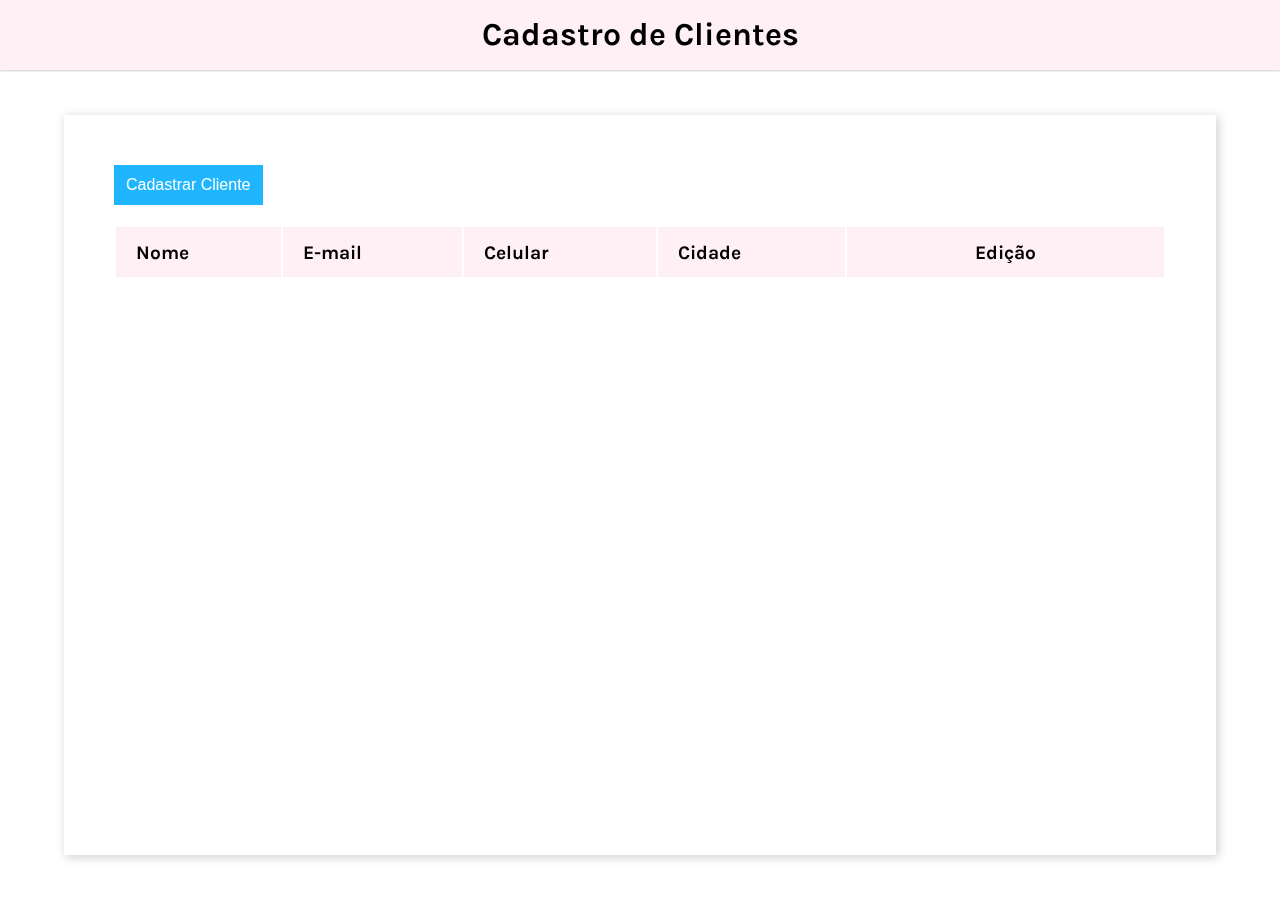
<file: CRUD projeto2/index.html>
<!DOCTYPE html>
<html lang="pt-BR">

<head>
    <meta charset="UTF-8">
    <meta http-equiv="X-UA-Compatible" content="IE=edge">
    <meta name="viewport" content="width=device-width, initial-scale=1.0">
    <link rel="preconnect" href="https://fonts.gstatic.com">
    <link href="https://fonts.googleapis.com/css2?family=Karla:ital,wght@0,400;0,700;1,200;1,800&display=swap"
        rel="stylesheet">
    <link rel="stylesheet" href="css/main.css">
    <link rel="stylesheet" href="css/button.css">
    <link rel="stylesheet" href="css/records.css">
    <link rel="stylesheet" href="css/modal.css">
    <script src="main.js" defer></script>
    <title>Projeto CRUD</title>
</head>

<body>
    <header>
        <h1 class="header-title">Cadastro de Clientes</h1>
    </header>
    <main>
        <button type="button" class="button blue mobile" id="cadastrarCliente">Cadastrar Cliente</button>
        <table id="tableClient" class="records">
            <thead>
                <tr>
                    <th>Nome</th>
                    <th>E-mail</th>
                    <th>Celular</th>
                    <th>Cidade</th>
                    <th>Edição</th>
                </tr>
            </thead>
            <tbody>

            </tbody>
        </table>
        <div class="modal" id="modal">
            <div class="modal-content">
                <header class="modal-header">
                    <h2>Novo Cliente</h2>
                    <span class="modal-close" id="modalClose">&#10006;</span>
                </header>
                <form id="form" class="modal-form">
                    <input type="text" id="nome" data-index="new" class="modal-field" placeholder="Nome do Cliente"
                        required>
                    <input type="email" id="email" class="modal-field" placeholder="e-mail do Cliente" required>
                    <input type="text" id="celular" class="modal-field" placeholder="Celular do Cliente" required>
                    <input type="text" id="cidade" class="modal-field" placeholder="Cidade do Cliente" required>
                </form>
                <footer class="modal-footer">
                    <button id="salvar" class="button green">Salvar</button>
                    <button id="cancelar" class="button blue">Cancelar</button>
                </footer>
            </div>
        </div>
    </main>

</body>

</html>
</file>
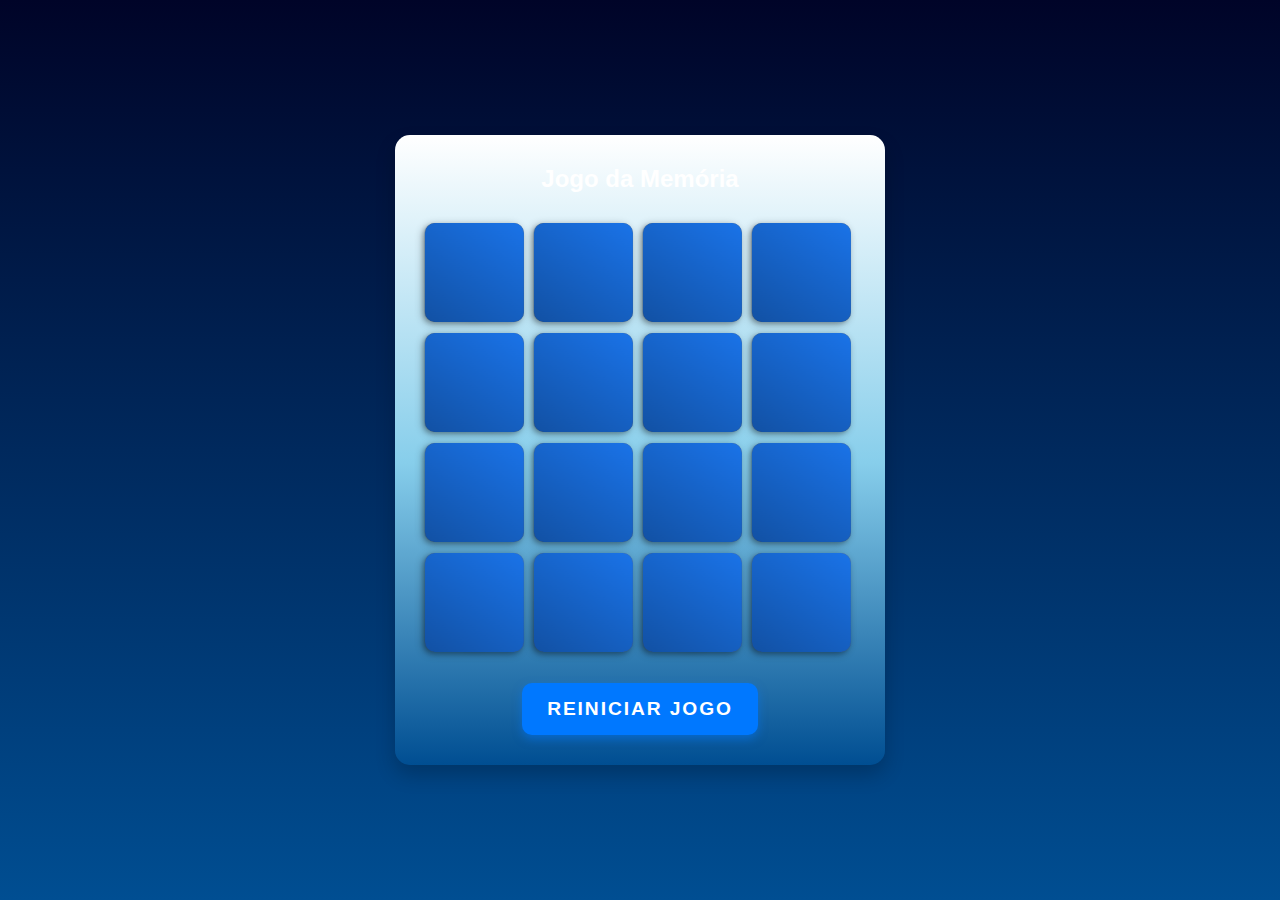
<file: Jogo da Memória/index.html>
<!DOCTYPE html>
<html lang="pt-br">
<head>
    <meta charset="UTF-8">
    <meta name="viewport" content="width=device-width, initial-scale=1.0">
    <title>Jogo da Memória</title>
    <link rel="stylesheet" href="./src/styles/style.css">
</head>
<body>
    <!-- Adicionado ID ao contêiner principal -->
    <div id="container" class="container">
        <h2>Jogo da Memória</h2>
        <div class="game"></div>
        <button class="reset" onclick="window.location.reload()">Reiniciar Jogo</button>
    </div>

    <!-- Modal de vitória -->
    <div id="mensagemVitoria" class="oculto vitoria">
        <h2>Você Venceu o Jogo!</h2>
        <button class="reset" onclick="window.location.reload()">Clique Aqui para Reiniciar o Jogo!</button>
    </div>

    <script src="./src/scripts/engine.js" defer></script>
</body>
</html>
</file>
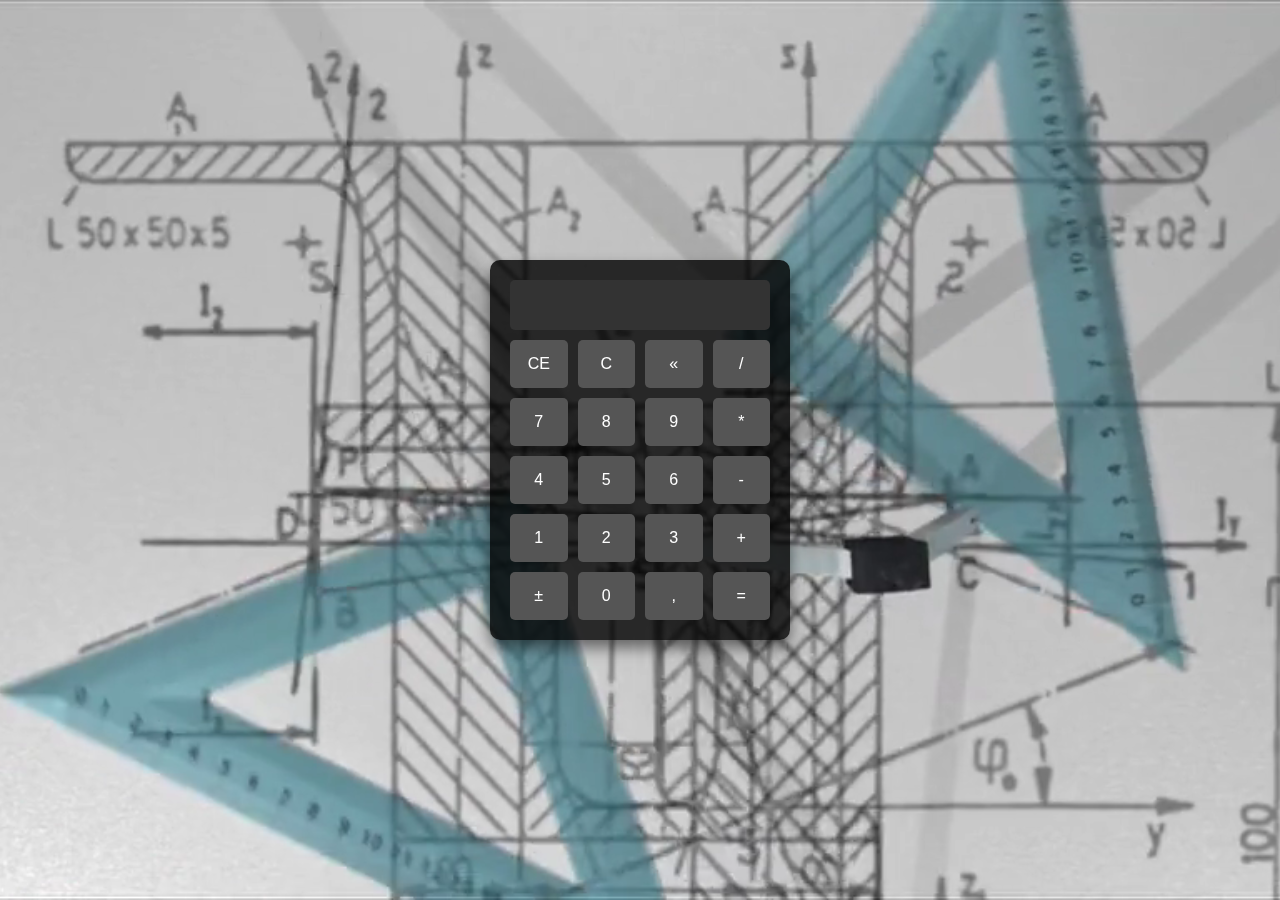
<file: projeto calculadora/index.html>
<!DOCTYPE html>
<html lang="en">
<head>
    <meta charset="UTF-8">
    <meta name="viewport" content="width=device-width, initial-scale=1.0">
    <link rel="stylesheet" href="style.css">
    <title>calculadora</title>
</head>
<body>
    <div class="video-container">
        <video autoplay muted loop class="background-video">
            <source src="calculos.mp4" type="video/mp4">
        </video>
    </div>
    <div class="calculator">
        <div class="display" id="display"></div>
        <div class="calculator-buttons">
            <button id="limparDisplay">CE</button>
            <button id="limparCalculo">C</button>
            <button id="backspace">«</button>
            <button id="operadorDividir">/</button>
            <button id="tecla7">7</button>
            <button id="tecla8">8</button>
            <button id="tecla9">9</button>
            <button id="operadorMultiplicar">*</button>
            <button id="tecla4">4</button>
            <button id="tecla5">5</button>
            <button id="tecla6">6</button>
            <button id="operadorSubtrair">-</button>
            <button id="tecla1">1</button>
            <button id="tecla2">2</button>
            <button id="tecla3">3</button>
            <button id="operadorAdicionar">+</button>
            <button id="inverter">±</button>
            <button id="tecla0">0</button>
            <button id="decimal">,</button>
            <button id="igual">=</button>
        </div>
    </div>
    <script src="calculadora.js"></script>
</body>
</html>
</file>
<file: CRUD projeto2/css/main.css>
*{
    padding: 0;
    margin: 0;
    box-sizing: border-box;
}

:root{
    --primary-color: #FFF0F5;
    --secundary-color: #E6E6FA;
    --shadow-color: #CCC;
    --text-color: #FFF;
}

body{
    min-height: 100vh;
    display: flex;
    flex-direction: column;
    font-family: 'karla', sans-serif;
    position:relative;
}

header{
    background-color: var(--primary-color);
    height: 70px;
    text-align: center;
    line-height: 70px;
    box-shadow: 0 1px 2px var(--shadow-color);
}

.header-title{
    color: black;
    font-size: 2rem;
}

main{
    flex-grow: 1;
    display: flex;
    flex-direction: column;
    align-items: flex-start;
    width: 90%;
    margin: 5vh auto;
    padding: 50px;
    box-shadow: 2px 2px 10px var(--shadow-color);
    gap: 20px;
}

footer{
    width:100;
    text-align: center;
    font-weight: 200;
    font-style: italic;
    padding: 20px;
}

@media (max-width:480px){
    header{
        position:fixed;
        width:100%;
    }
    .header-title{
        font-size: 1.5rem;
    }

    main{
        padding: 0;
        margin: 20px 0 0 0;
        width:100%;
        box-shadow: none;
    }
}
</file>
<file: CRUD projeto2/css/button.css>
.button{
    border-style: none;
    height: 40px;
    padding: 6px 12px;
    background-color: black;
    color: white;
    font-size: 1rem;
    cursor: pointer;
    transition: box-shadow .6s ease;
}

.button.blue{
    background-color: #1FB6FF;
}

button.green{
    background-color: #13CE66;
}

button.red{
    background-color: #FF4949;
}

.button:hover{
    box-shadow: inset 200px 0 0 #00000055;
}

@media(max-width:480px){
    .button.mobile{
        color:transparent;
        font-size:0;
        width:50px;
        height:50px;
        border-radius: 50%;
        position:fixed;
        top: 90vh;
        left: 80vw;
    }
    .button.mobile::before{
        content: "+";
        color:black;
        font-size:2rem;
        width:100%;
        height:100%;
    }
}
</file>
<file: CRUD projeto2/css/records.css>
.records{
    width: 100%;
    user-select: none;
    text-align: left;
}

.records th{
    height: 50px;
    background-color: var(--primary-color);
    padding-left: 20px;
    font-size: 1.2rem;    
}
.records td{
    height: 50px;
    padding-left: 20px;
}

.records th:last-child,
.records td:last-child{
    padding: 0;
    min-width: 140px;
    text-align: center;
}

.records tr:hover{
    background-color: var(--secundary-color);
}

@media(max-width:480px){
    .records{
        border-spacing: 5px;
    }
    .records thead{
        display:none;
    }
    .records tr{
        box-shadow: 0 1px 3px var(--shadow-color);
    }
    .records td:not(:first-child){
        display:flex;
        justify-content: space-between;
        padding: 0 20px;
    }

    .records td{
        margin:10px 0;
    }

    .records tr:hover{
        background-color: inherit;
    }
}
</file>
<file: CRUD projeto2/css/modal.css>
.modal{
    position: fixed;
    top:0;
    left:0;
    width: 100%;
    height: 100%;
    background: #00000090;
    opacity: 0;
    z-index: -1;
}

.modal.active{
    opacity: 1;
    z-index: 1;
}

.modal-content{
    display: flex;
    flex-direction: column;
    gap:20px;
    width: 50vw;
    margin: 15vh auto;
    padding-bottom: 20px;
    background-color: white;
    box-shadow: 1px 1px 10px black;
}

.modal-header{
    display: flex;
    position: relative;
    justify-content: center;
    height: 40px;
    line-height: 40px;
    font-size: 1rem;
}



.modal-close{
    position: absolute;
    right: 0;
    display: block;
    width: 40px;
    height: 40px;
    text-align: center;
    user-select: none;
    cursor: pointer;
}

.modal-close:hover{
    background-color: #FF4949;
    color: white;
}

.modal-form{
    display: flex;
    justify-content: space-between;
    flex-wrap: wrap;
    gap: 20px;
    padding: 0 20px;
}

.modal-field{
    width: calc(50% - 10px);
    height: 40px;
    outline-style: none;
    border-style: none;
    box-shadow: 0 0 2px black;
    padding: 0 10px;
    font-size:1rem;
}

.modal-field:focus{
    border: 2px solid var(--primary-color);
    box-shadow: 0 0 3px var(--primary-color);
}


.modal-footer{
    background-color: inherit;
    text-align: right;
    padding: 0 20px;
}

@media (max-width:480px){
    .modal{
        top:100%;
        transition: all 1s ease;
    }
    .modal.active{
        top:0;
    }
    .modal-content{
        margin:0;
        width:100%;
        position:fixed;
    }
    .modal-field{
        width:100%;
    }
}
</file>
<file: Jogo da Memória/src/styles/style.css>
* {
    margin: 0;
    padding: 0;
    outline: none;
    box-sizing: border-box;
    font-family: 'Poppins', sans-serif;
}

body {
    display: flex;
    justify-content: center;
    align-items: center;
    min-height: 100vh;
    min-width: 100vw;
    background: linear-gradient(180deg, #000428, #004e92);
    background-size: cover;
    color: #fff;
    user-select: none;
    overflow: hidden;
}

.container {
    position: relative;
    display: flex;
    flex-direction: column;
    justify-content: center;
    align-items: center;
    gap: 30px;
    background: linear-gradient(180deg, #ffffff 0%, #87ceeb 52%, #004e92 100%);
    padding: 30px;
    border-radius: 15px;
    box-shadow: 0 10px 20px rgba(0, 0, 0, 0.2);
    animation: fadeIn 1s ease-in-out;
}

.h2 {
    font-weight: 700;
    font-size: 4em;
    color: #333;
    letter-spacing: 0.1em;
    text-shadow: 2px 2px 5px rgba(0, 0, 0, 0.3);
}

.reset {
    padding: 15px 25px;
    width: auto;
    color: #fff;
    background-color: #0078ff;
    border: none;
    font-size: 1.2em;
    letter-spacing: 0.1em;
    cursor: pointer;
    font-weight: 600;
    border-radius: 10px;
    transition: all 0.3s ease-in-out;
    text-transform: uppercase;
    box-shadow: 0 4px 10px rgba(0, 120, 255, 0.5);
}

.reset:hover {
    background-color: #005bb5;
    transform: scale(1.05);
    box-shadow: 0 6px 15px rgba(0, 91, 181, 0.7);
}

.game {
    width: 430px;
    height: 430px;
    display: flex;
    flex-wrap: wrap;
    gap: 10px;
    perspective: 1000px;
}

.item {
    position: relative;
    width: 23%;
    height: 23%;
    display: flex;
    align-items: center;
    justify-content: center;
    font-size: 3em;
    transform: rotateY(180deg);
    transition: transform 0.6s ease-in-out, box-shadow 0.3s ease-in-out;
    background: linear-gradient(135deg, #6c6c6c, #3c3c3c);
    border-radius: 10px;
    box-shadow: 2px 2px 8px rgba(0, 0, 0, 0.3);
}

.item:hover {
    transform: scale(1.05) rotateY(0deg);
    box-shadow: 0 6px 12px rgba(0, 0, 0, 0.5);
}

.item::after {
    content: "";
    position: absolute;
    inset: 0;
    background: linear-gradient(145deg, #1a73e8, #1251a4);
    transform: rotateY(0deg);
    backface-visibility: hidden;
    border-radius: 10px;
    box-shadow: 2px 2px 4px rgba(0, 0, 0, 0.2);
}

.emoji-img {
    width: 80%;
    height: 80%;
    object-fit: contain;
    filter: drop-shadow(0 4px 6px rgba(0, 0, 0, 0.3));
}

.item.boxOpen {
    transform: rotateY(0deg);
}

.item.boxOpen::after,
.item.boxMath::after {
    transform: rotateY(180deg);
}

.vitoria {
    display: none; /* O modal estará oculto por padrão */
    position: fixed;
    top: 50%;
    left: 50%;
    transform: translate(-50%, -50%);
    max-width: 90vw;
    max-height: 80vh;
    overflow: auto;
    background: linear-gradient(145deg, #f9d423, #ff4e50);
    padding: 30px;
    border-radius: 15px;
    box-shadow: 0 6px 15px rgba(0, 0, 0, 0.3);
    text-align: center;
    z-index: 999;
    color: #fff;
    font-size: 1.5em;
    animation: popUp 0.5s ease-in-out;
}

.vitoria.show {
    display: flex; /* Torna o modal visível */
    flex-direction: column;
    justify-content: center;
    align-items: center;
}

.vitoria h2 {
    font-size: 1.8em;
    margin-bottom: 20px;
}

.vitoria button {
    margin-top: 20px;
}


.botao-retorno img {
    width: 3.125rem;
    height: 3.125rem;
    filter: drop-shadow(0 0 10px rgba(0, 255, 255, 0.5));
    transition: transform 0.3s ease-in-out;
}

.botao-retorno {
    position: fixed;
    bottom: 20px;
    right: 20px;
    z-index: 999;
    cursor: pointer;
}

.botao-retorno:hover img {
    transform: scale(1.2) rotate(360deg);
}

/* Media Query para dispositivos menores */
@media(max-width: 700px) {
    .game {
        width: 80vw;
        height: 80vw;
        gap: 5px;
    }

    .item {
        width: 22%;
        height: 22%;
    }

    .reset {
        font-size: 1em;
    }

    .h2 {
        font-size: 2.5em;
    }
}

/* Animações */
@keyframes fadeIn {
    0% {
        opacity: 0;
        transform: scale(0.8);
    }
    100% {
        opacity: 1;
        transform: scale(1);
    }
}

@keyframes popUp {
    0% {
        transform: translate(-50%, -50%) scale(0.8);
        opacity: 0;
    }
    100% {
        transform: translate(-50%, -50%) scale(1);
        opacity: 1;
    }
}
</file>
<file: projeto calculadora/style.css>
/* Estilo geral */
* {
    margin: 0;
    padding: 0;
    box-sizing: border-box;
}

/* Corpo da página */
body, html {
    width: 100%;
    height: 100%;
    font-family: Arial, sans-serif;
}

/* Container de vídeo */
.video-container {
    position: fixed;
    top: 0;
    left: 0;
    width: 100%;
    height: 100%;
    overflow: hidden;
    z-index: -1; /* Mantém o vídeo no fundo */
}

.background-video {
    position: absolute;
    top: 50%;
    left: 50%;
    transform: translate(-50%, -50%);
    min-width: 100%;
    min-height: 100%;
    object-fit: cover; /* Ajusta o vídeo para cobrir a tela */
}

/* Estilo da calculadora */
.calculator {
    position: relative;
    margin: auto;
    top: 50%;
    transform: translateY(-50%);
    width: 300px;
    background: rgba(0, 0, 0, 0.8); /* Fundo semitransparente */
    padding: 20px;
    border-radius: 10px;
    box-shadow: 0 8px 15px rgba(0, 0, 0, 0.5);
    color: white;
}

.display {
    width: 100%;
    height: 50px;
    background: #333;
    color: white;
    text-align: right;
    padding: 10px;
    margin-bottom: 10px;
    border-radius: 5px;
    font-size: 1.5em;
}

.calculator-buttons {
    display: grid;
    grid-template-columns: repeat(4, 1fr);
    gap: 10px;
}

button {
    background: #555;
    color: white;
    border: none;
    padding: 15px;
    border-radius: 5px;
    font-size: 1em;
    cursor: pointer;
    transition: background 0.2s;
}

button:hover {
    background: #777;
}
</file>
